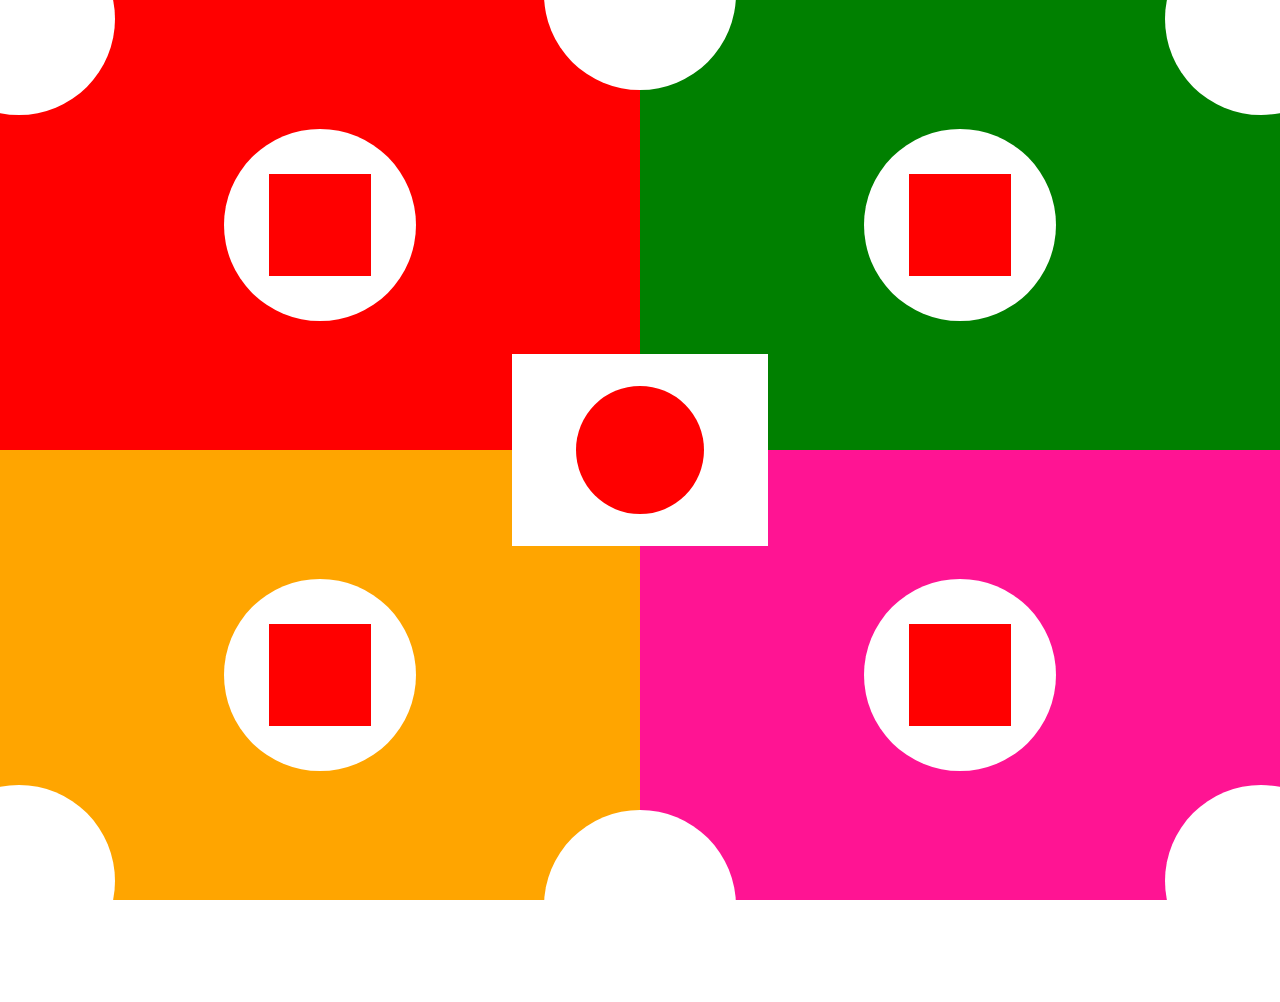
<file: Assets/assignments/Assignment3/case01/index.html>
<!DOCTYPE html>
<html lang="en">
<head>
    <meta charset="UTF-8">
    <title>Case 01</title>

    <link rel="stylesheet" href="assets/normalize.css">
    <link rel="stylesheet" href="assets/style.css">
    <meta name="viewport" content="width=device-width initial-scale=1.0">
</head>
<body>


<div class="box box1">
    <div class="white_circle"></div>
    <div class="red_box"></div>
</div>
<div class="box box2">
    <div class="white_circle"></div>
    <div class="red_box"></div>
</div>
<div class="box box3">
    <div class="white_circle"></div>
    <div class="red_box"></div>
</div>
<div class="box box4">
    <div class="white_circle"></div>
    <div class="red_box"></div>
</div>

<div class="circle circle1"></div>
<div class="circle circle2"></div>
<div class="circle circle3"></div>
<div class="circle circle4"></div>
<div class="circle circle5"></div>
<div class="circle circle6"></div>

<div class="white_box"></div>

<div class="middle_circle"></div>



</body>
</html>
</file>
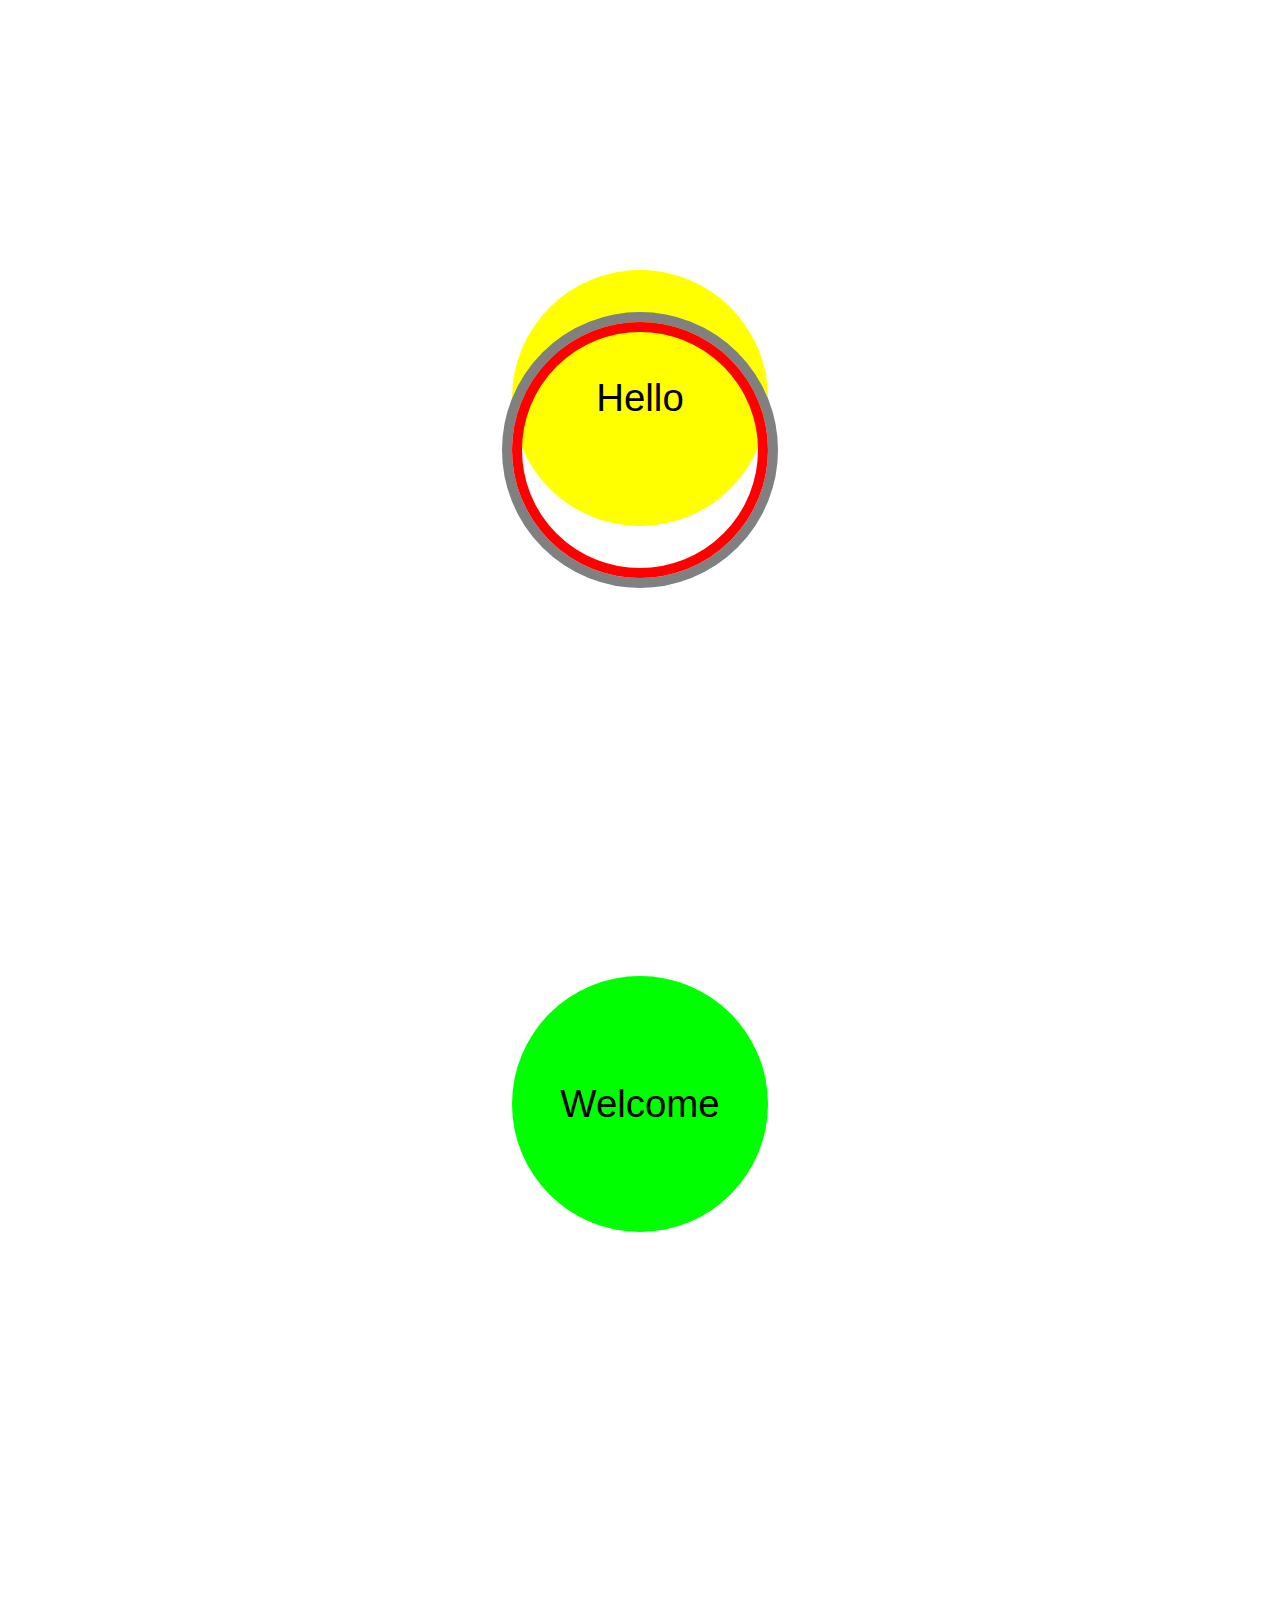
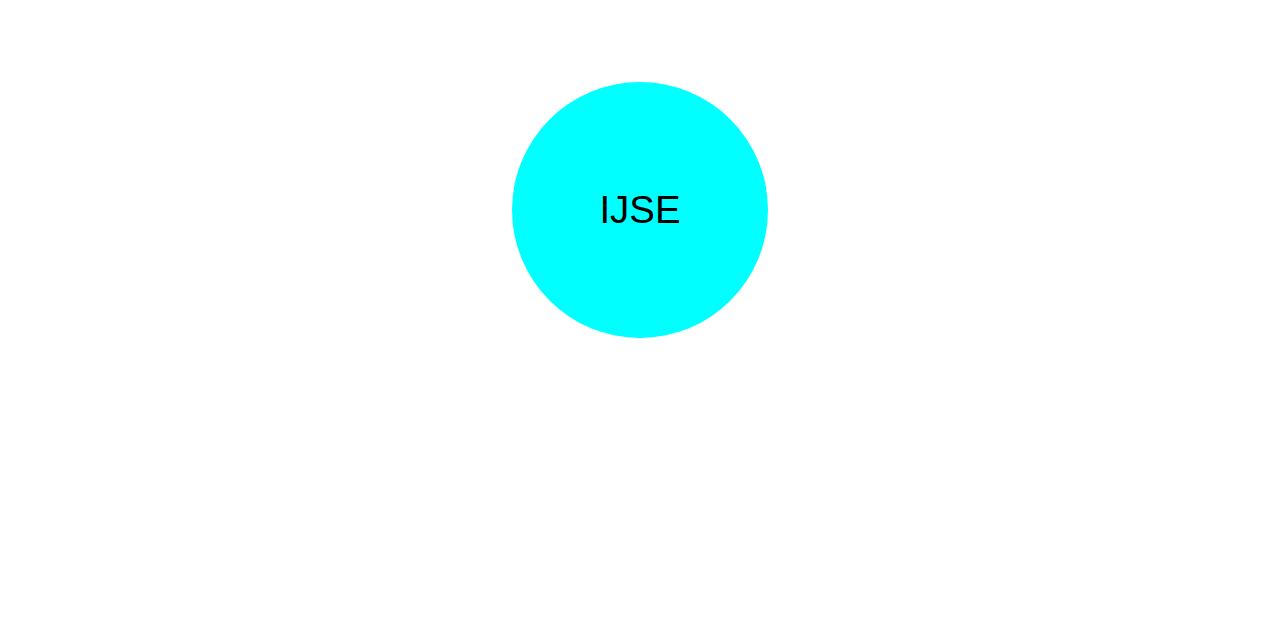
<file: Assets/assignments/Assignment3/case03/index.html>
<!DOCTYPE html>
<html lang="en">
<head>
    <meta charset="UTF-8">
    <title>Case03</title>
    <link rel="stylesheet" href="assets3/normalize.css">
    <link rel="stylesheet" href="assets3/style.css">
</head>
<body>


<div id="main">
    <div id="middle-gray-circle"></div>
    <div id="middle-red-circle"></div>
</div>

<div class="circle" id="circle1">
   <div class="center-text">
       <span class="text">Hello</span>
   </div>
</div>
<div class="circle" id="circle2">
    <div class="center-text">
        <span class="text">Welcome</span>
    </div>

</div>
<div class="circle" id="circle3">

    <div class="center-text">
        <span class="text">IJSE</span>
    </div>
</div>

</body>
</html>
</file>
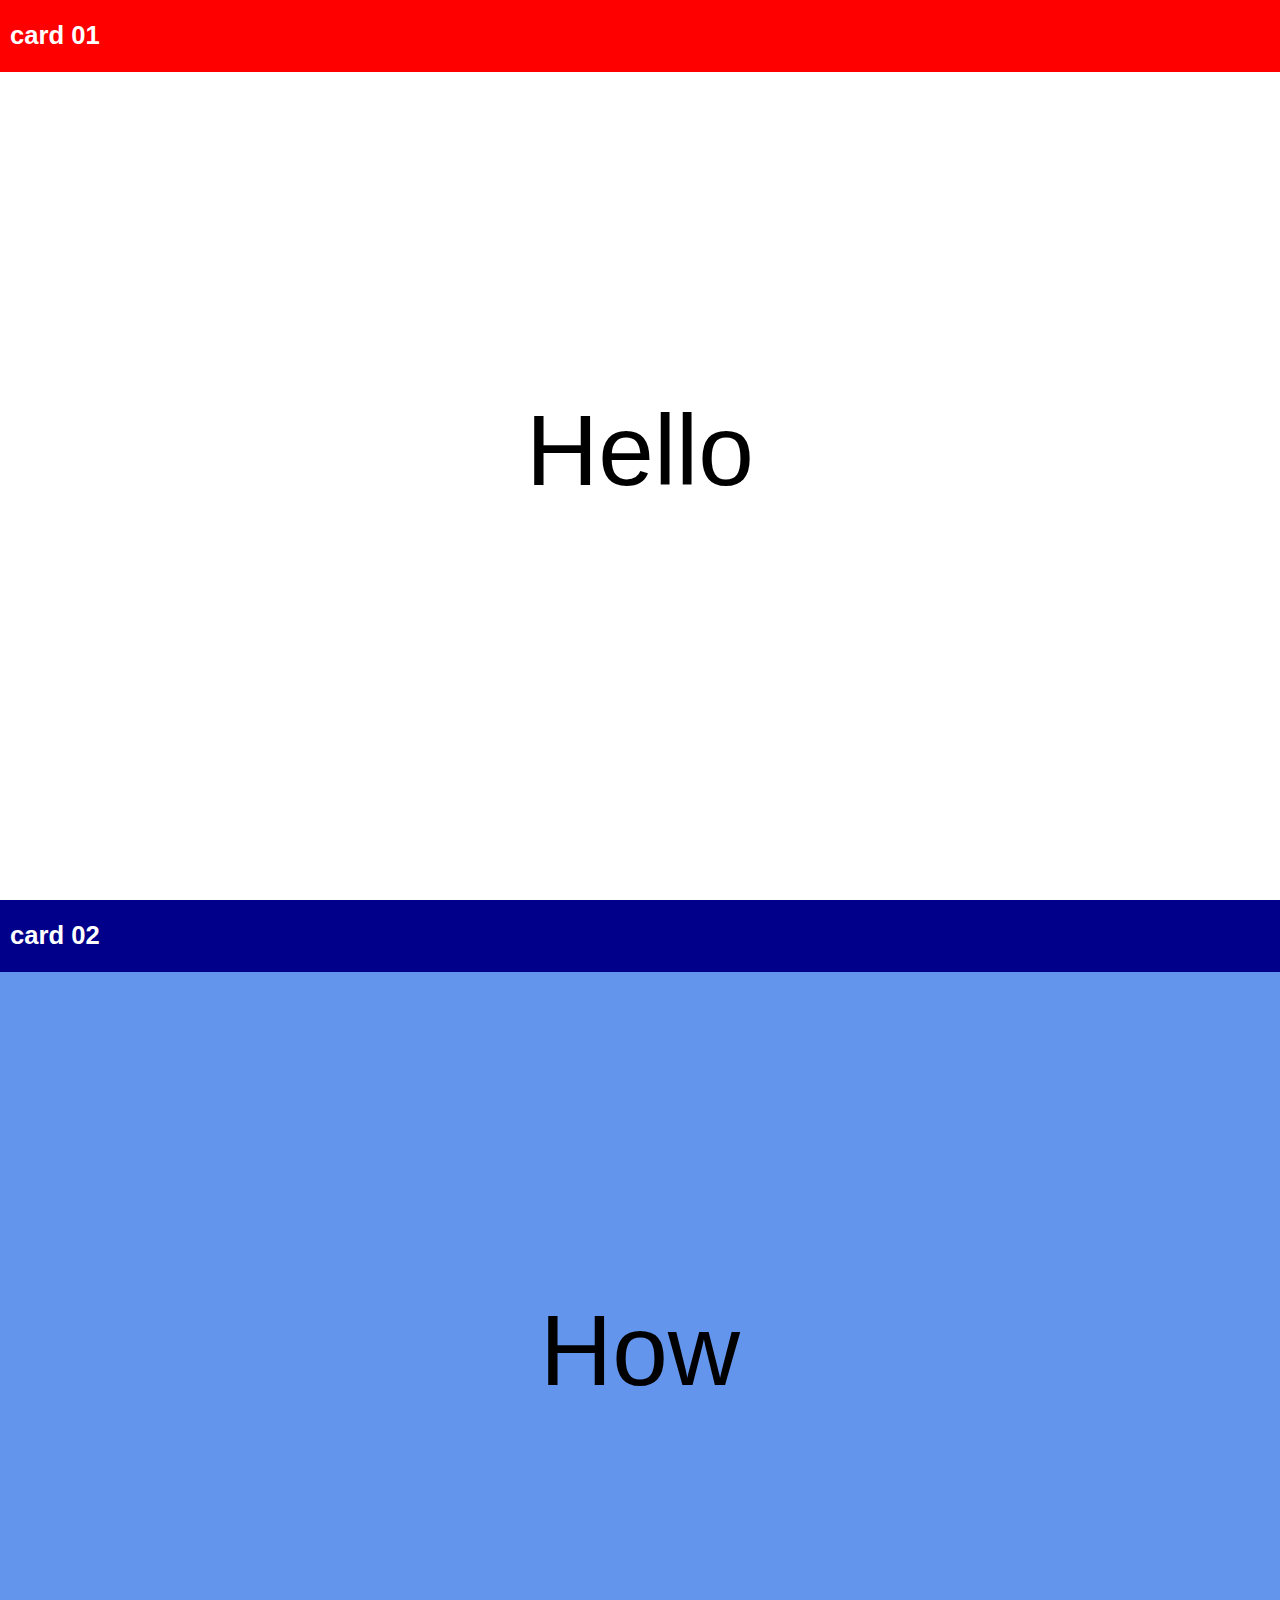
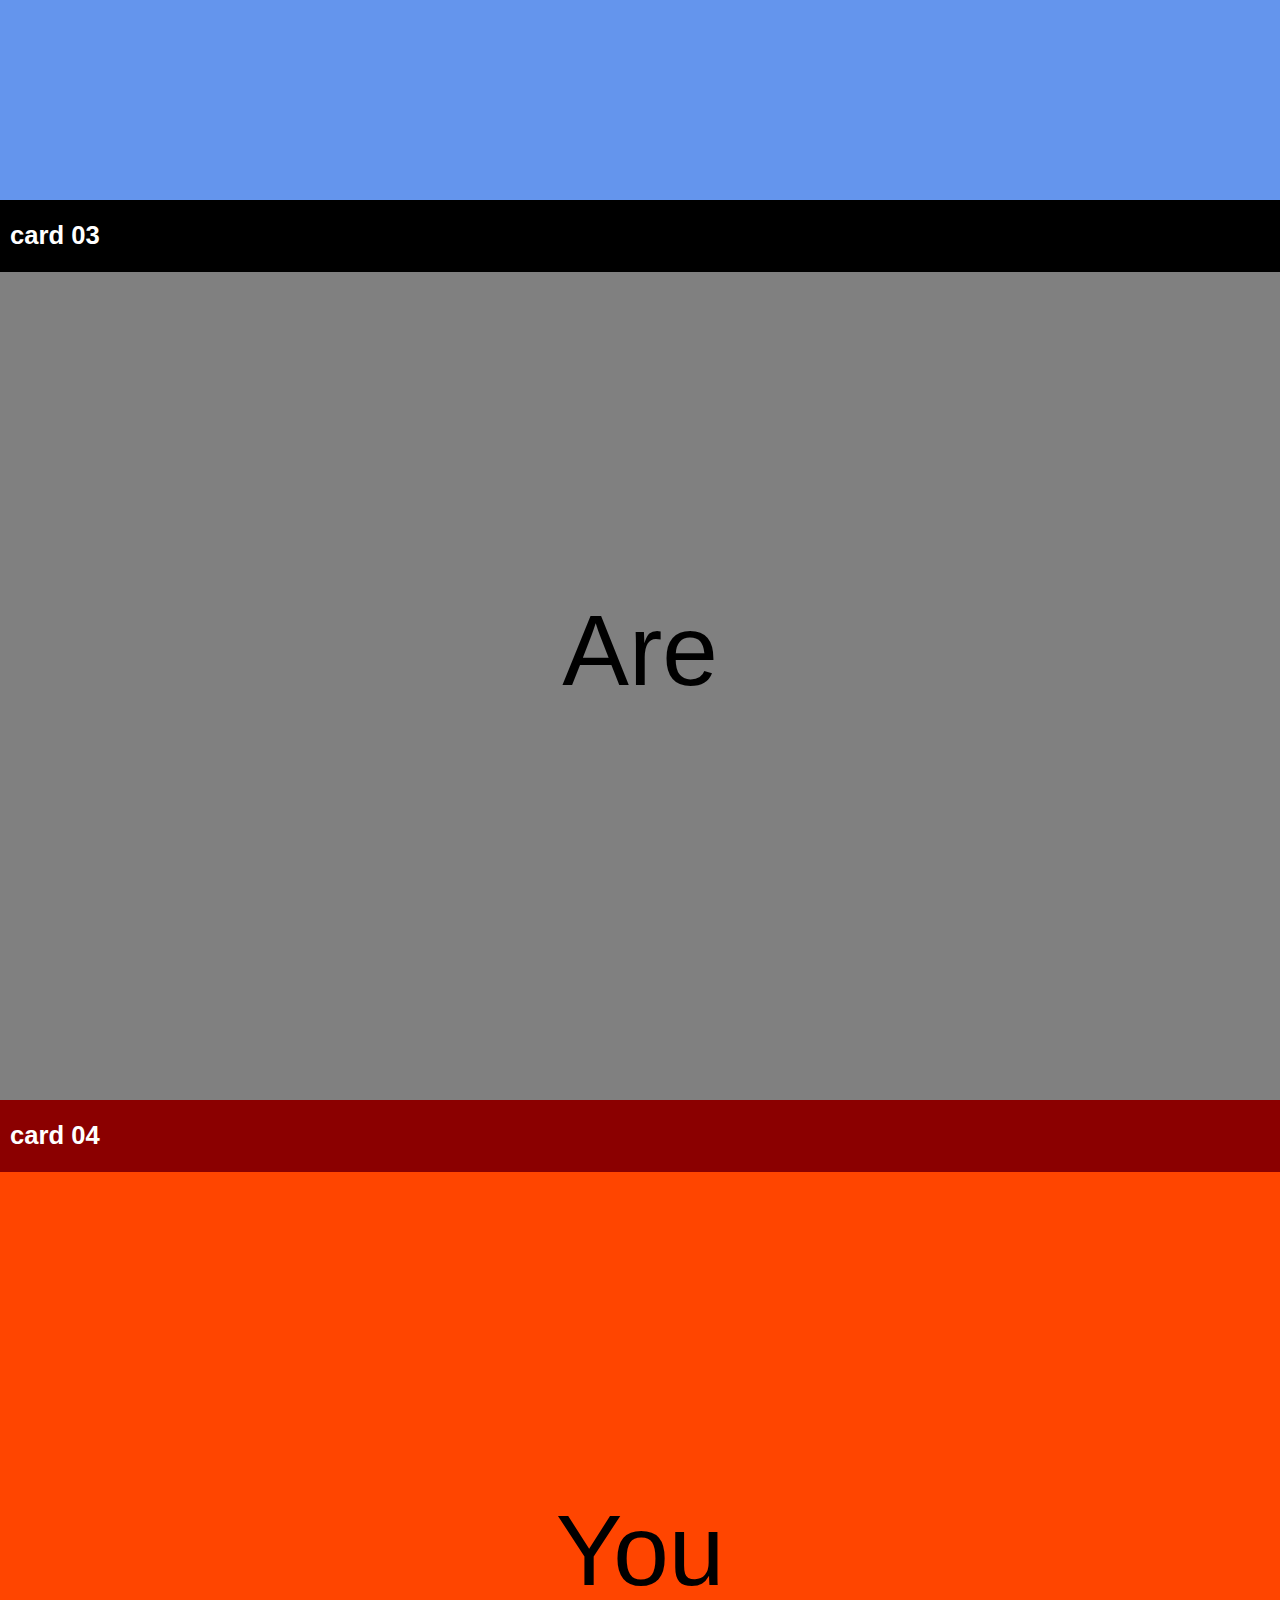
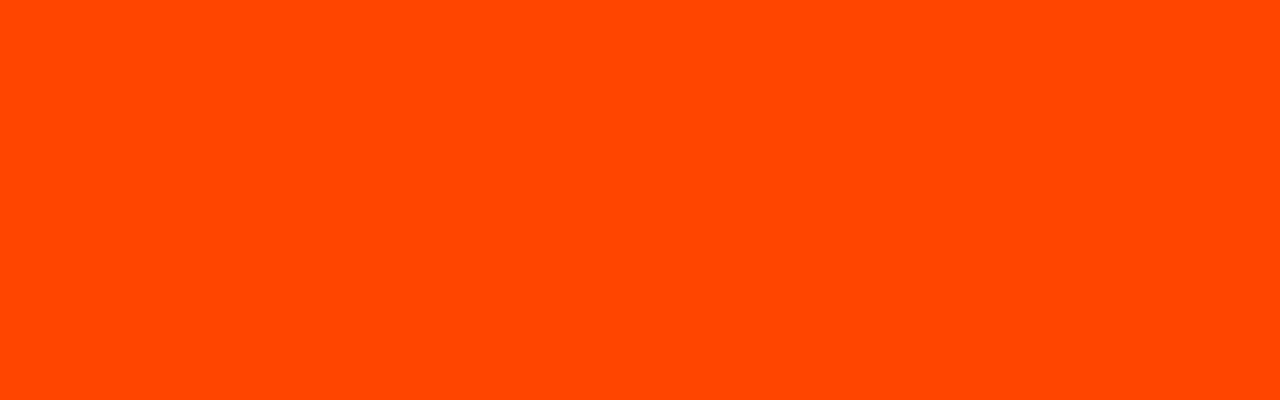
<file: Assets/assignments/Assignment3/case04/index.html>
<!DOCTYPE html>
<html lang="en">
<head>
    <meta charset="UTF-8">
    <title>Case 04</title>
    <link rel="stylesheet" href="assets4/normalize.css">
    <link rel="stylesheet" href="assets4/style.css">
</head>
<body>

<div class="card" id="div1">
    <div class="header" id="card1"><div class="logo">card 01</div></div>
    <div class="center">Hello</div>
</div>

<div class="card" id="div2">
    <div class="header" id="card2"><div class="logo">card 02</div></div>
    <div class="center">How</div>
</div>

<div class="card" id="div3">
    <div class="header" id="card3"><div class="logo">card 03</div></div>
    <div class="center">Are</div>
</div>

<div class="card" id="div4">
    <div class="header" id="card4"><div class="logo">card 04</div></div>
    <div class="center">You</div>
</div>
</body>
</html>
</file>
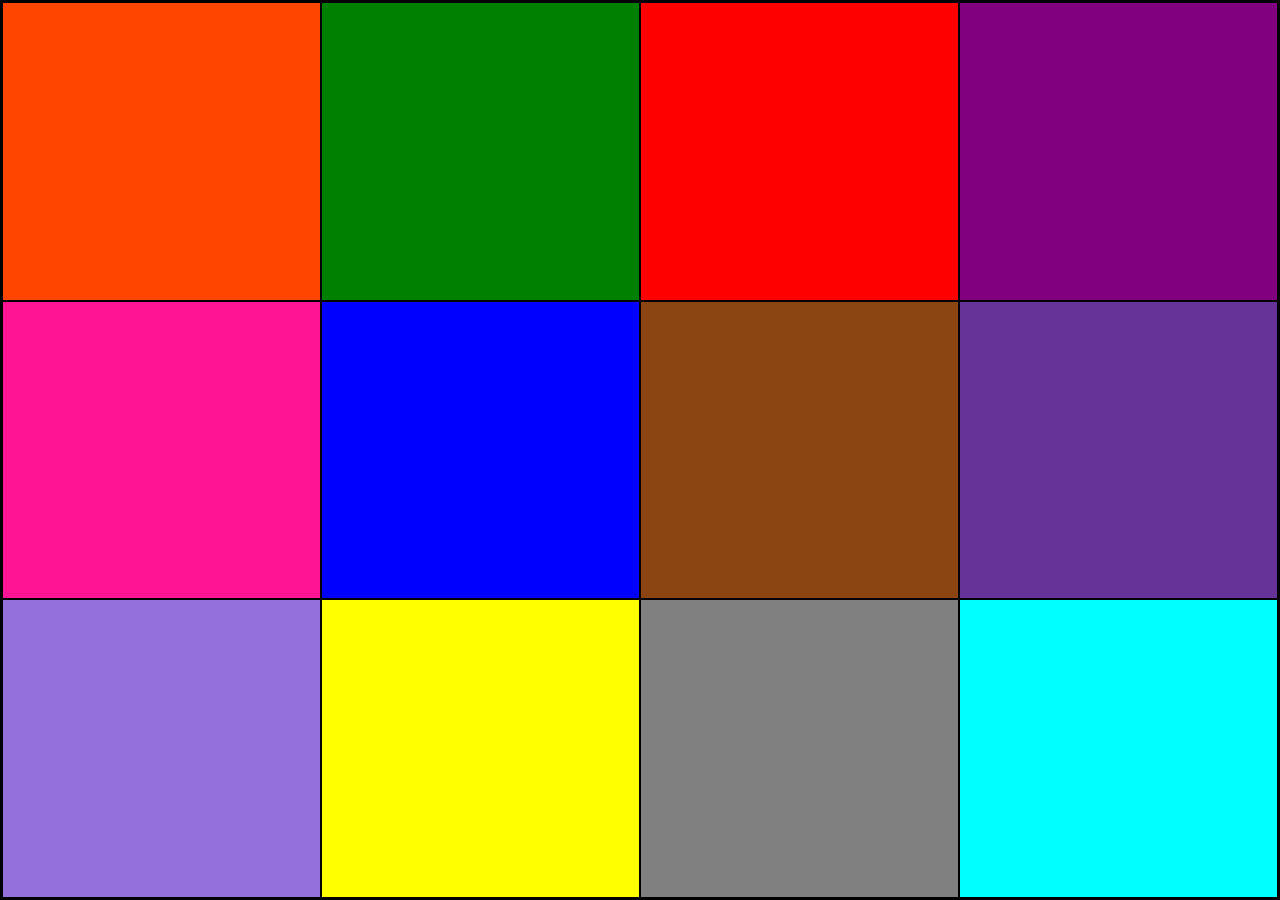
<file: Assets/assignments/Assignment3/case05/index.html>
<!DOCTYPE html>
<html lang="en">
<head>
    <meta charset="UTF-8">
    <title>Title</title>
    <link rel="stylesheet" href="assets5/normalize.css">
    <link rel="stylesheet" href="assets5/style.css">
</head>
<body>

<div id="main">

    <div></div>
    <div></div>
    <div></div>
    <div></div>

    <div></div>
    <div></div>
    <div></div>
    <div></div>

    <div></div>
    <div></div>
    <div></div>
    <div></div>

</div>

</body>
</html>
</file>
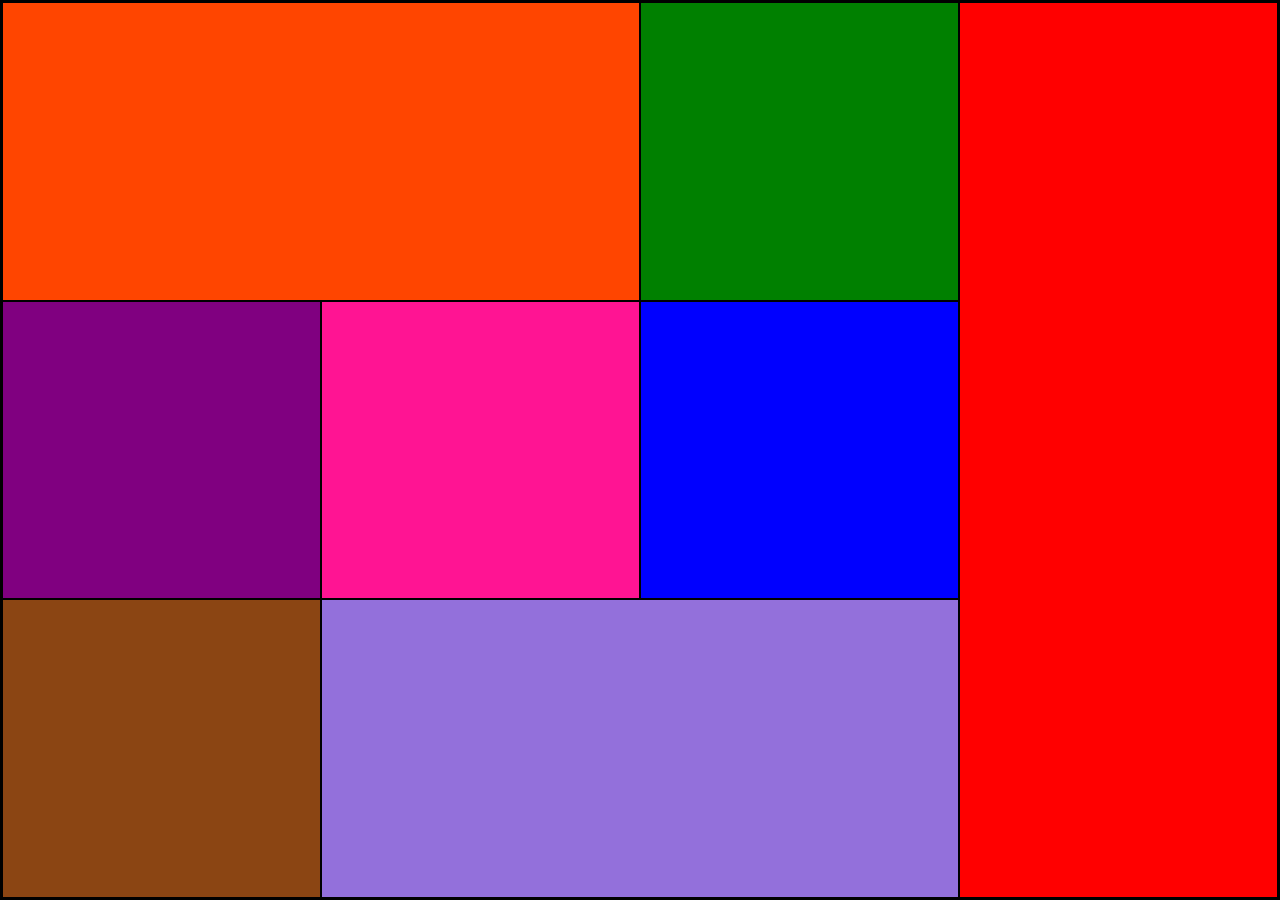
<file: Assets/assignments/Assignment3/case06/index.html>
<!DOCTYPE html>
<html lang="en">
<head>
    <meta charset="UTF-8">
    <title>Title</title>
    <link rel="stylesheet" href="assets6/normalize.css">
    <link rel="stylesheet" href="assets6/style.css">
</head>
<body>

<div id="main">

    <div></div>
    <div></div>
    <div></div>
    <div></div>

    <div></div>
    <div></div>
    <div></div>
    <div></div>

</div>

</body>
</html>
</file>
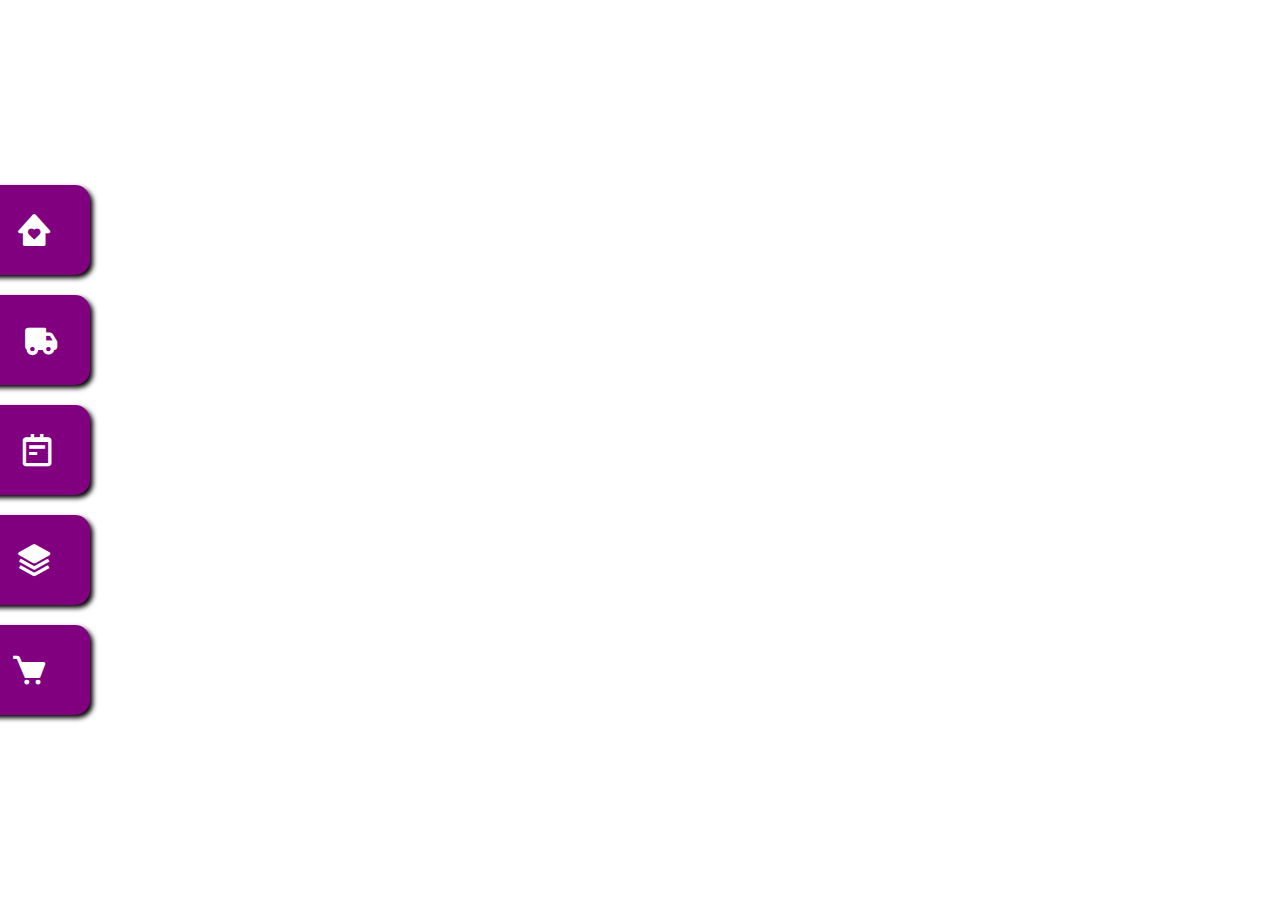
<file: Assets/assignments/Assignment4/case1/index.html>
<!DOCTYPE html>
<html lang="en">
<head>
    <meta charset="UTF-8">
    <title>Case 01</title>
    <link rel="stylesheet" href="https://unpkg.com/boxicons@2.1.4/css/boxicons.min.css">
    <link rel="stylesheet" href="style.css">
</head>
<body>

    <aside>
        <div>Home <i class='bx bxs-home-heart'></i></div>
        <div>Delivery <i class='bx bxs-truck' ></i></div>
        <div>Orders <i class='bx bx-notepad'></i></div>
        <div>Home <i class='bx bxs-layer'></i></div>
        <div>Cart <i class='bx bxs-cart'></i></div>
    </aside>
</body>
</html>
</file>
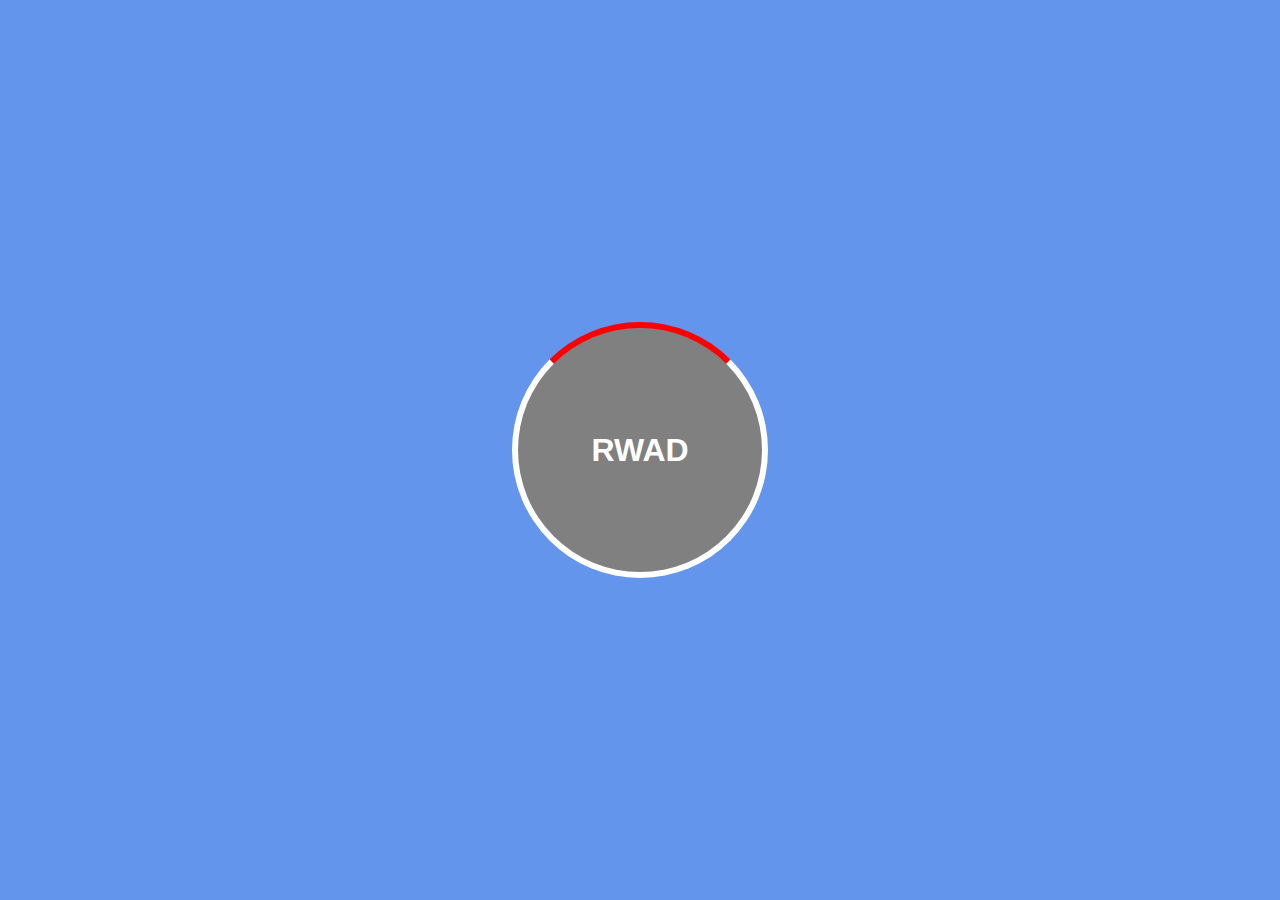
<file: Assets/assignments/Assignment4/case2/index.html>
<!DOCTYPE html>
<html lang="en">
<head>
    <meta charset="UTF-8">
    <title>case 02</title>
    <link rel="stylesheet" href="style2.css">
</head>
<body>
        <div></div>
        <h1>RWAD</h1>
</body>
</html>
</file>
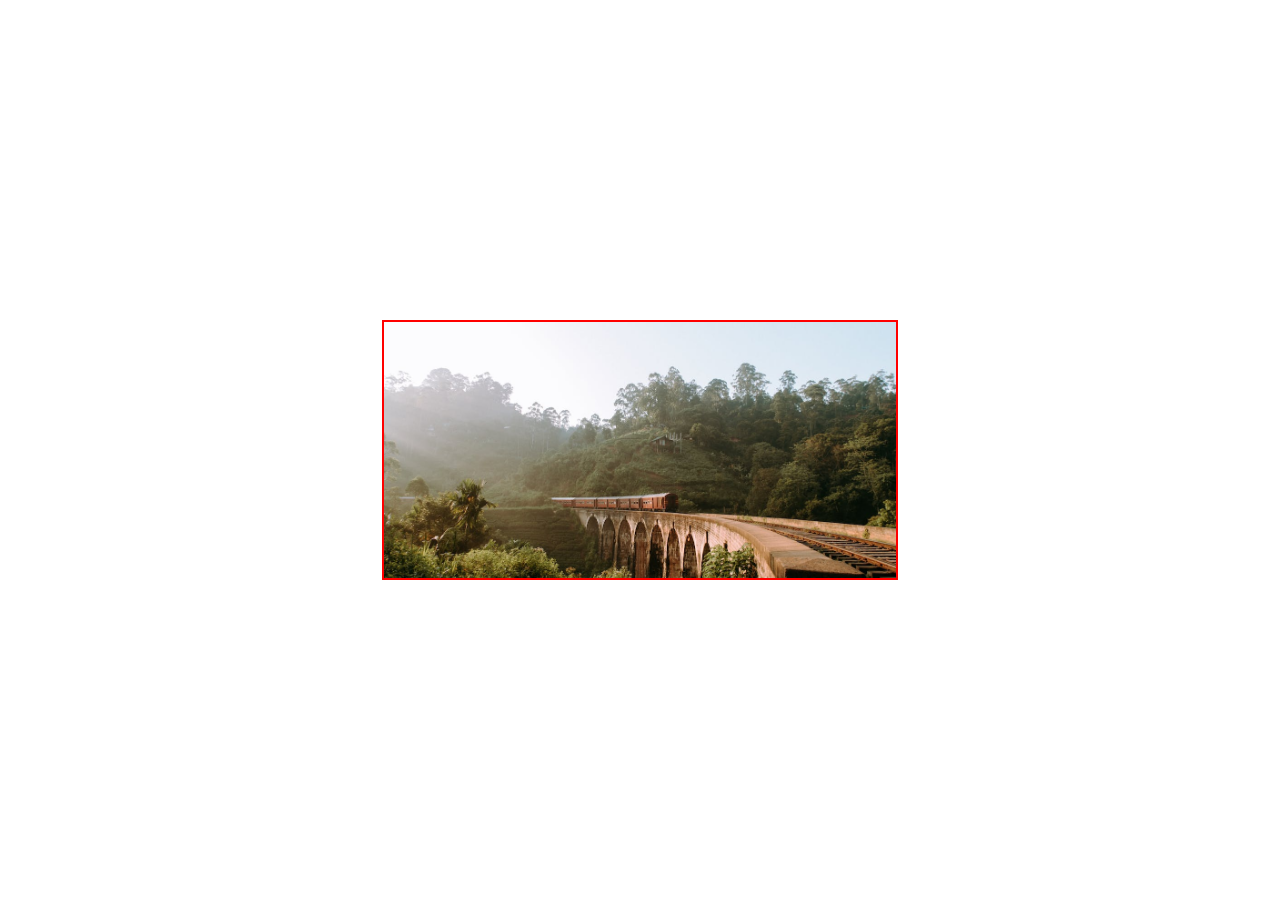
<file: Assets/assignments/Assignment4/case5/index.html>
<!DOCTYPE html>
<html lang="en">
<head>
    <meta charset="UTF-8">
    <title>Case 05</title>
    <link rel="stylesheet" href="style5.css">
</head>
<body>
        <div id="main">
            <div id="slider">
                <div id="img1"></div>
                <div id="img2"></div>
                <div id="img3"></div>
                <div id="img4"></div>
            </div>
        </div>

</body>
</html>
</file>
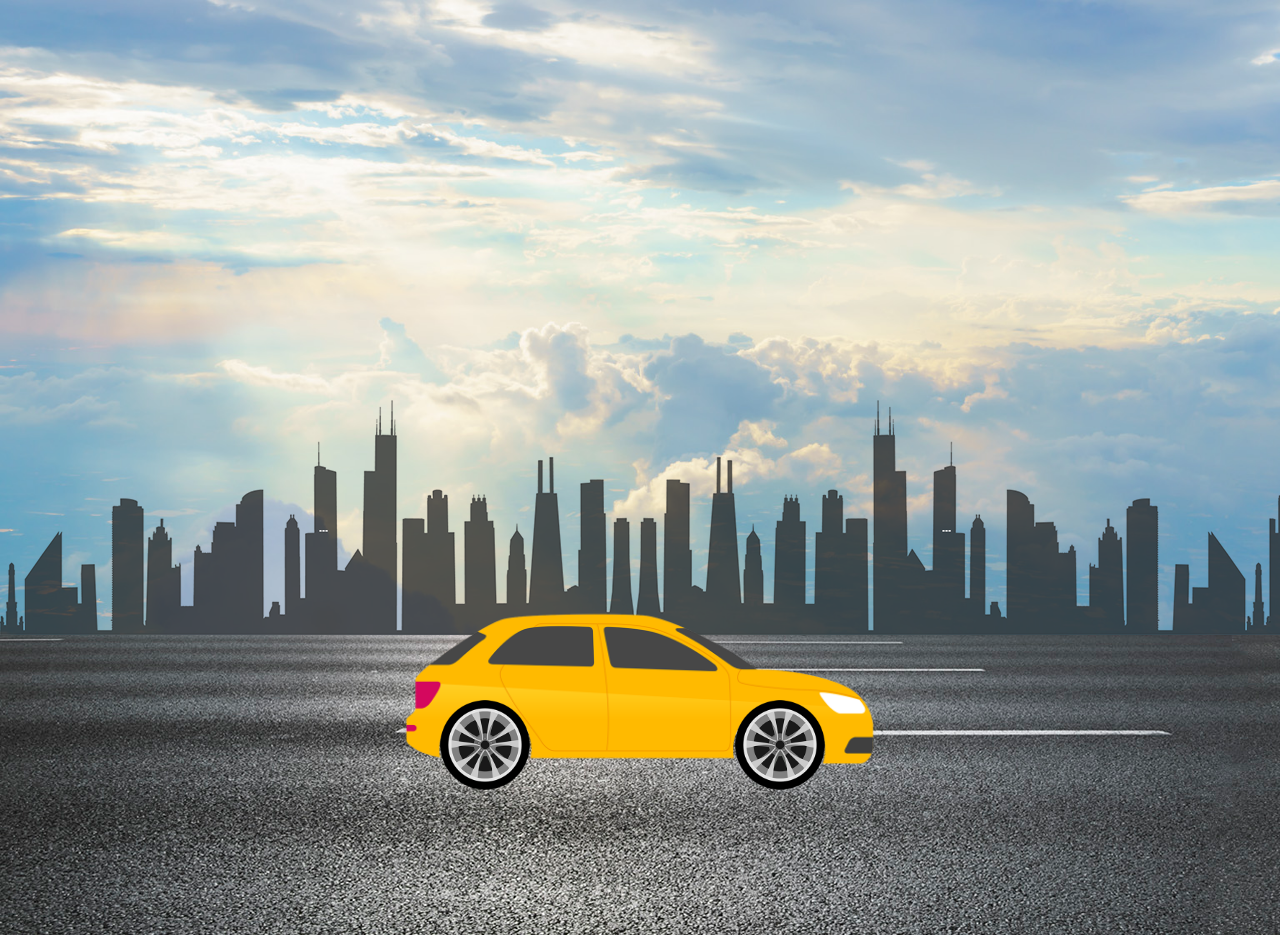
<file: Assets/assignments/Assignment4/case6/index.html>
<!DOCTYPE html>
<html lang="en">
<head>
    <meta charset="UTF-8">
    <title>Case 06</title>
    <link rel="stylesheet" href="style6.css">
</head>
<body>
<div id="background">
    <div id="city">
        <div id="road"></div>
    </div>
    <div id="car">
        <div id="front-wheel"></div>
        <div id="rear-wheel"></div>
    </div>
</div>
</body>
</html>
</file>
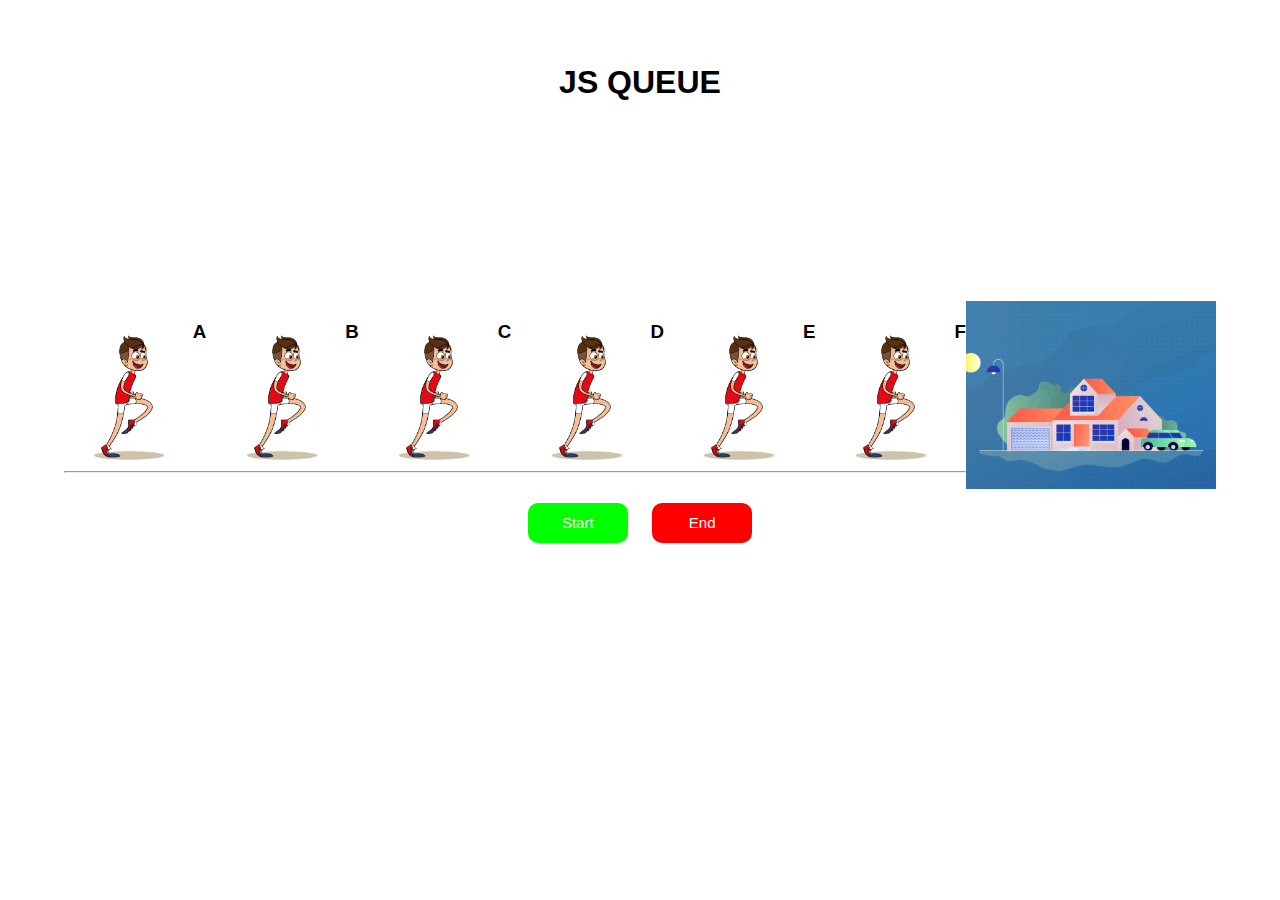
<file: Assets/assignments/JS-Queue/case1/index.html>
<!DOCTYPE html>
<html lang="en">
<head>
    <meta charset="UTF-8">
    <meta name="viewport" content="width=device-width, initial-scale=1.0">
    <title>JS Queue</title>
    <link rel="stylesheet" href="styles.css">
</head>
<body>

        <h1>JS QUEUE</h1>

        <div class="main-wrpper">
            <div class="left">
                <div class="left-top">
                    <img src="giphy.gif" alt="running-gif" class="running">
                    <h3 class="letter">A</h3>
                    <img src="giphy.gif" alt="running-gif" class="running">
                    <h3 class="letter">B</h3>
                    <img src="giphy.gif" alt="running-gif" class="running">
                    <h3 class="letter">C</h3>
                    <img src="giphy.gif" alt="running-gif" class="running">
                    <h3 class="letter">D</h3>
                    <img src="giphy.gif" alt="running-gif" class="running">
                    <h3 class="letter">E</h3>
                    <img src="giphy.gif" alt="running-gif" class="running">
                    <h3 class="letter">F</h3>
                </div>
                <div class="left-bottom">
                    <hr>
                </div>
            </div>
            <div class="right">
                <img src="day-night.gif" alt="day-night">
            </div>
        </div>

        <div>
            <button type="button" class="start-btn">Start</button>
            <button type="button" class="end-btn">End</button>
        </div>
    <script src="lib/jquery.min.js"></script>
    <script src="script.js"></script>
</body>
</html>
</file>
<file: Assets/assignments/Assignment3/case01/assets/style.css>
body {
    overflow: hidden;
}

.circle {
    width: 15vw;
    height: 15vw;
    background-color: white;
    border-radius: 50%;
    position: absolute;
}

.circle1 {
    left: calc(0% - 6vw);
    top: calc(0% - 6vw);
}
.circle2 {
    top: calc(0% - 8vw);
    left: 0;
    right: 0;
    margin: auto;
}
.circle3 {
    right: calc(0% - 6vw);
    top: calc(0% - 6vw);
}
.circle4 {
    bottom: calc(0% - 6vw);
    left: calc(0% - 6vw);
}
.circle5 {
    bottom: calc(0% - 8vw);
    left: 0;
    right: 0;
    margin: auto;
}
.circle6 {
    bottom: calc(0% - 6vw);
    right: calc(0% - 6vw);
}

.white_box {
    width: 20vw;
    height: 15vw;
    background-color: white;
    position: absolute;
    left: 0;
    right: 0;
    top: 0;
    bottom: 0;
    margin: auto;
}

.middle_circle {
    width: 10vw;
    height: 10vw;
    background-color: red;
    border-radius: 50%;
    position: absolute;
    left: 0;
    right: 0;
    top: 0;
    bottom: 0;
    margin: auto;
}

.box {
    width: 50%;
    height: 50%;
    position: absolute;
}

.box1 {
    background-color: red;
}
.box2 {
    background-color: green;
    left: 50%;
}
.box3 {
    background-color: orange;
    top: 50%;
}
.box4 {
    background-color: deeppink;
    top: 50%;
    left: 50%;
}

.white_circle {
    width: 15vw;
    height: 15vw;
    background-color: white;
    border-radius: 50%;
    position: absolute;
    left: 0;
    right: 0;
    top: 0;
    bottom: 0;
    margin: auto;
}

.red_box {
    width: 8vw;
    height: 8vw;
    background-color: red;
    position: absolute;
    left: 0;
    right: 0;
    top: 0;
    bottom: 0;
    margin: auto;
}
</file>
<file: Assets/assignments/Assignment3/case03/assets3/style.css>
#middle-gray-circle{
    border: 10px solid gray;
    width: 20vw;
    aspect-ratio: 1/1;
    position: absolute;
    border-radius: 100%;
    top: 0;
    bottom: 0;
    right: 0;
    left: 0;
    margin: auto;

}
#middle-red-circle{
    border: 10px solid red;
    width: 20vw;
    aspect-ratio: 1/1;
    position: absolute;
    border-radius: 100%;
    top: 0;
    bottom: 0;
    right: 0;
    left: 0;
    margin: auto;
    box-sizing: border-box;
}
#main{
    position: fixed;
    top: 0;
    bottom: 0;
    right: 0;
    left: 0;
    margin: auto;
    z-index: 10;
}
.circle{
    position: relative;
    width: 20vw;
    aspect-ratio: 1/1;
    border-radius: 100%;
    top: 0;
    bottom: 0;
    right: 0;
    left: 0;
    margin: auto;
}
#circle1{
    background-color: yellow;
    margin-top: 30vh;
    margin-bottom: 50vh;
}
#circle2{
    background-color: lime;
    margin-top: 50vh;
    margin-bottom: 50vh;
}
#circle3{
    background-color: cyan;
    margin-top: 50vh;
    margin-bottom: 31vh;
}
.center-text{
    position: absolute;
    top: 0;
    bottom: 0;
    right: 0;
    left: 0;
    margin: auto;
}

.text{
    font-size: 3vw;
    font-family: Arial;
    position: absolute;
    top: 0;
    bottom: 0;
    right: 0;
    left: 0;
    margin: auto;
    width: fit-content;
    height: fit-content;
}
</file>
<file: Assets/assignments/Assignment3/case04/assets4/style.css>
body{
    overflow-x: hidden;
}
.card{
    width: 100vw;
    height: 100vh;
    position: relative;
}
.header{
    width: 100vw;
    height: 8vh;
    position: sticky;
    top: 0;
    z-index: 10;
}
.logo{
    color: white;
    position: absolute;
    top: 0;
    bottom: 0;
    margin: auto;
    left: 10px;
    font-weight: bold;
    font-size: 2vw;
    width: fit-content;
    height: fit-content;
    font-family: Arial;
}
.center{
    position: absolute;
    top: 0;
    bottom: 0;
    right: 0;
    left: 0;
    margin: auto;
    width: fit-content;
    height: fit-content;
    font-family: Arial;
    font-size: 100px;
}
#div2{
    background-color: cornflowerblue;
}
#div3{
    background-color: grey;
}
#div4{
    background-color: orangered;
}
#card1{
    background-color: red;
}
#card2{
    background-color: darkblue;
}
#card3{
    background-color: black;
}
#card4{
    background-color: darkred;
}
</file>
<file: Assets/assignments/Assignment3/case05/assets5/style.css>
#main{
    width: 100vw;
    height: 100vh;
    box-sizing: border-box;
    border: 2px solid black;
    display: grid;
    grid-template-columns: repeat(4, 1fr);
    grid-template-rows: repeat(3, 1fr);
}

#main > div{
    border: 1px solid black;
}
#main> div:first-child{
    background-color: orangered;
}
#main> div:nth-child(2){
    background-color: green;
}
#main> div:nth-child(3){
    background-color: red;
}
#main> div:nth-child(4){
    background-color: purple;
}
#main> div:nth-child(5){
    background-color: deeppink;
}
#main> div:nth-child(6){
    background-color: blue;
}
#main> div:nth-child(7){
    background-color: saddlebrown;
}
#main> div:nth-child(8){
    background-color: rebeccapurple;
}
#main> div:nth-child(9){
    background-color: mediumpurple;
}
#main> div:nth-child(10){
    background-color: yellow;
}
#main> div:nth-child(11){
    background-color: grey;
}
#main> div:last-child{
     background-color: cyan;
 }
</file>
<file: Assets/assignments/Assignment3/case06/assets6/style.css>
#main{
    width: 100vw;
    height: 100vh;
    box-sizing: border-box;
    border: 2px solid black;
    display: grid;
    grid-template-columns: repeat(4, 1fr);
    grid-template-rows: repeat(3, 1fr);
}

#main > div{
    border: 1px solid black;
}
#main> div:first-child{
    background-color: orangered;
    grid-column: 1/3;
}
#main> div:nth-child(2){
    background-color: green;
}
#main> div:nth-child(3){
    background-color: red;
    grid-column: 4/5;
    grid-row: 1/4;
}
#main> div:nth-child(4){
    background-color: purple;
}
#main> div:nth-child(5){
    background-color: deeppink;
}
#main> div:nth-child(6){
    background-color: blue;
}
#main> div:nth-child(7){
    background-color: saddlebrown;
}

#main> div:last-child{
     background-color: mediumpurple;
    grid-column: 2/4;

 }
</file>
<file: Assets/assignments/Assignment4/case1/style.css>
*{
    margin: 0;
    padding: 0;
    box-sizing: border-box;
    font-family: 'poppins' , sans-serif;
    color: white;
}
aside{
    height: fit-content;
    position: absolute;
    top: 0;
    bottom: 0;
    margin: auto;
}
div{
    width: 20vw;
    height: 10vh;
    border-radius: 15px;
    background-color: purple;
    display: flex;
    align-items: center;
    justify-content: space-around;
    font-size: 2vw;
    font-weight: 600;
    box-shadow: 3px 3px 5px black;
    margin: 20px 0 20px 0;
    position: relative;
    left: -13vw;
    cursor: pointer;
    transition-duration: .5s;
    transition-property: left;
    transition-timing-function: linear;
}
div:hover{
    left: -15px;
}
i{
    font-size: 3vw;
}
</file>
<file: Assets/assignments/Assignment4/case2/style2.css>
*{
    margin: 0;
    padding: 0;
    box-sizing: border-box;
    font-family: 'poppins' , sans-serif;
    color: white;
}
body{
    background-color: cornflowerblue;
}
div{
    width: 20vw;
    aspect-ratio: 1/1;
    background-color: gray;
    border-radius: 100%;
    border: .5vw solid white;
    border-top: .5vw solid red;
    position: absolute;
    top: 0;
    bottom: 0;
    left: 0;
    right: 0;
    margin: auto;
    transition-duration: 2s;
}
h1{
    position: absolute;
    top: 0;
    bottom: 0;
    left: 0;
    right: 0;
    margin: auto;
    width: fit-content;
    height: fit-content;
}
div:hover{
    transform: rotate(360deg);
}
</file>
<file: Assets/assignments/Assignment4/case5/style5.css>
*{
    margin: 0;
    padding: 0;
}
#main{
    width: 40vw;
    height: 20vw;
    border: 2px solid red;
    position: absolute;
    top: 0;
    bottom: 0;
    left: 0;
    right: 0;
    margin: auto;
    overflow: hidden;
}
#slider{
    position: absolute;
    display: flex;
    width: fit-content;
    animation: slide 5s ease-in-out alternate infinite;
}
#img1{
    width: 40vw;
    height: 20vw;
    box-sizing: border-box;
    background: url('assets/slide1.jpeg')center center no-repeat;
    background-size: cover;
}
#img2{
    width: 40vw;
    height: 20vw;
    box-sizing: border-box;
    background: url('assets/slide2.jpeg')center center no-repeat;
    background-size: cover;
}
#img3{
    width: 40vw;
    height: 20vw;
    box-sizing: border-box;
    background: url('assets/slide3.jpeg')center center no-repeat;
    background-size: cover;
}
#img4{
    width: 40vw;
    height: 20vw;
    box-sizing: border-box;
    background: url('assets/slide4.jpeg')center center no-repeat;
    background-size: cover;
}
@keyframes slide {
    0% , 20%{
        margin-left: 0;
    }
    25% , 45%{
        margin-left: -40vw;
    }
    50% , 70% {
        margin-left: -80vw;
    }
    75% , 100%{
        margin-left: -120vw;
    }
}
</file>
<file: Assets/assignments/Assignment4/case6/style6.css>
*{
    margin: 0;
    padding: 0;
    box-sizing: border-box;
}
body{
    overflow: hidden;
}
#background{
    overflow: hidden;
    height: 100vh;
    width: 100vw;
    background: url('../case6/assets/sky.jpg')center center no-repeat;
    background-size: cover;
}
#city{
    height: 250px;
    width: 500%;
    background-image: url("../case6/assets/city.png");
    position: absolute;
    top: 120px;
    bottom: 0;
    margin: auto;
    animation: bg-move 5s ease-out infinite;
}
#road{
    height: 300px;
    width: 100%;
    display: block;
    background-image: url("../case6/assets/road.jpg");
    position: absolute;
    bottom: -300px;
}
#car{
    height: 180px;
    width: 480px;
    background: url('../case6/assets/car.png')center center no-repeat;
    background-size: cover;
    position: absolute;
    top: 500px;
    bottom: 0;
    left: 0;
    right: 0;
    margin: auto;
    animation: car 5s linear infinite;
}
#front-wheel{
    width: 90px;
    aspect-ratio: 1/1;
    background: url('../case6/assets/wheel.png')center center no-repeat;
    background-size: cover;
    position: absolute;
    bottom: 0;
    right: 0;
    left: 280px;
    right: 0;
    margin: auto;
    animation: wheel-spin 5s linear infinite;
}
#rear-wheel{
    width: 90px;
    aspect-ratio: 1/1;
    background: url('../case6/assets/wheel.png')center center no-repeat;
    background-size: cover;
    position: absolute;
    bottom: 0;
    right: 0;
    left: -310px;
    right: 0;
    margin: auto;
    animation: wheel-spin 5s linear infinite;
}
@keyframes wheel-spin {
    0%{
        transform: rotate(360deg);
    }
    35%{
        transform: rotate(150deg);
    }
    75%{
        transform: rotate(0deg);
    }
    100%{
        transform: rotate(0deg);
    }
}
@keyframes car {
    0% {
        transform: translateY(0);
    }
    20% {
        transform: translateY(-10px);
    }
    80% {
        transform: translateY(-2px);
    }
    100% {
        transform: translateY(-2px);
    }
}

@keyframes bg-move {
    from {
        transform: translateX(0);
    }
    to {
        transform: translateX(-80%);
    }
}
</file>
<file: Assets/assignments/JS-Queue/case1/styles.css>
*{
    margin: 0;
    padding: 0;
    box-sizing: border-box;
    font-family: 'Poppins', sans-serif;
}
body{
    margin:5%;
    display: flex;
    flex-direction: column;
    justify-content: center;
    align-items: center;
}
.running{
    height: 150px;
    width: auto;
    transform: scaleX(-1);
}
img:last-child{
    width: 250px;
    height: auto;
}
.main-wrpper{
    margin-top: 200px;
    width: 100%;
    display: flex;
    justify-content: space-between;
    align-items: center;
}
.left{
    width: 80%;
    display: flex;
    flex-direction: column;
}
.left-top{
    
    justify-content: space-between;
    display: flex;
}
button{
    width: 100px;
    height: 40px;
    font-size: 15px;
    cursor: pointer;
    margin: 10px;
    color: #fff;
}
button:first-child{
    background-color: lime;
    border: none;
    border-radius: 10px;
}
button:first-child:hover{
    background-color: transparent;
    border: 1px solid lime;
    color: lime;
}
button:last-child{
    background-color: red;
    border: none;
    border-radius: 10px;
}
button:last-child:hover{
    background-color: transparent;
    border: 1px solid red;
    color: red;
}
</file>
